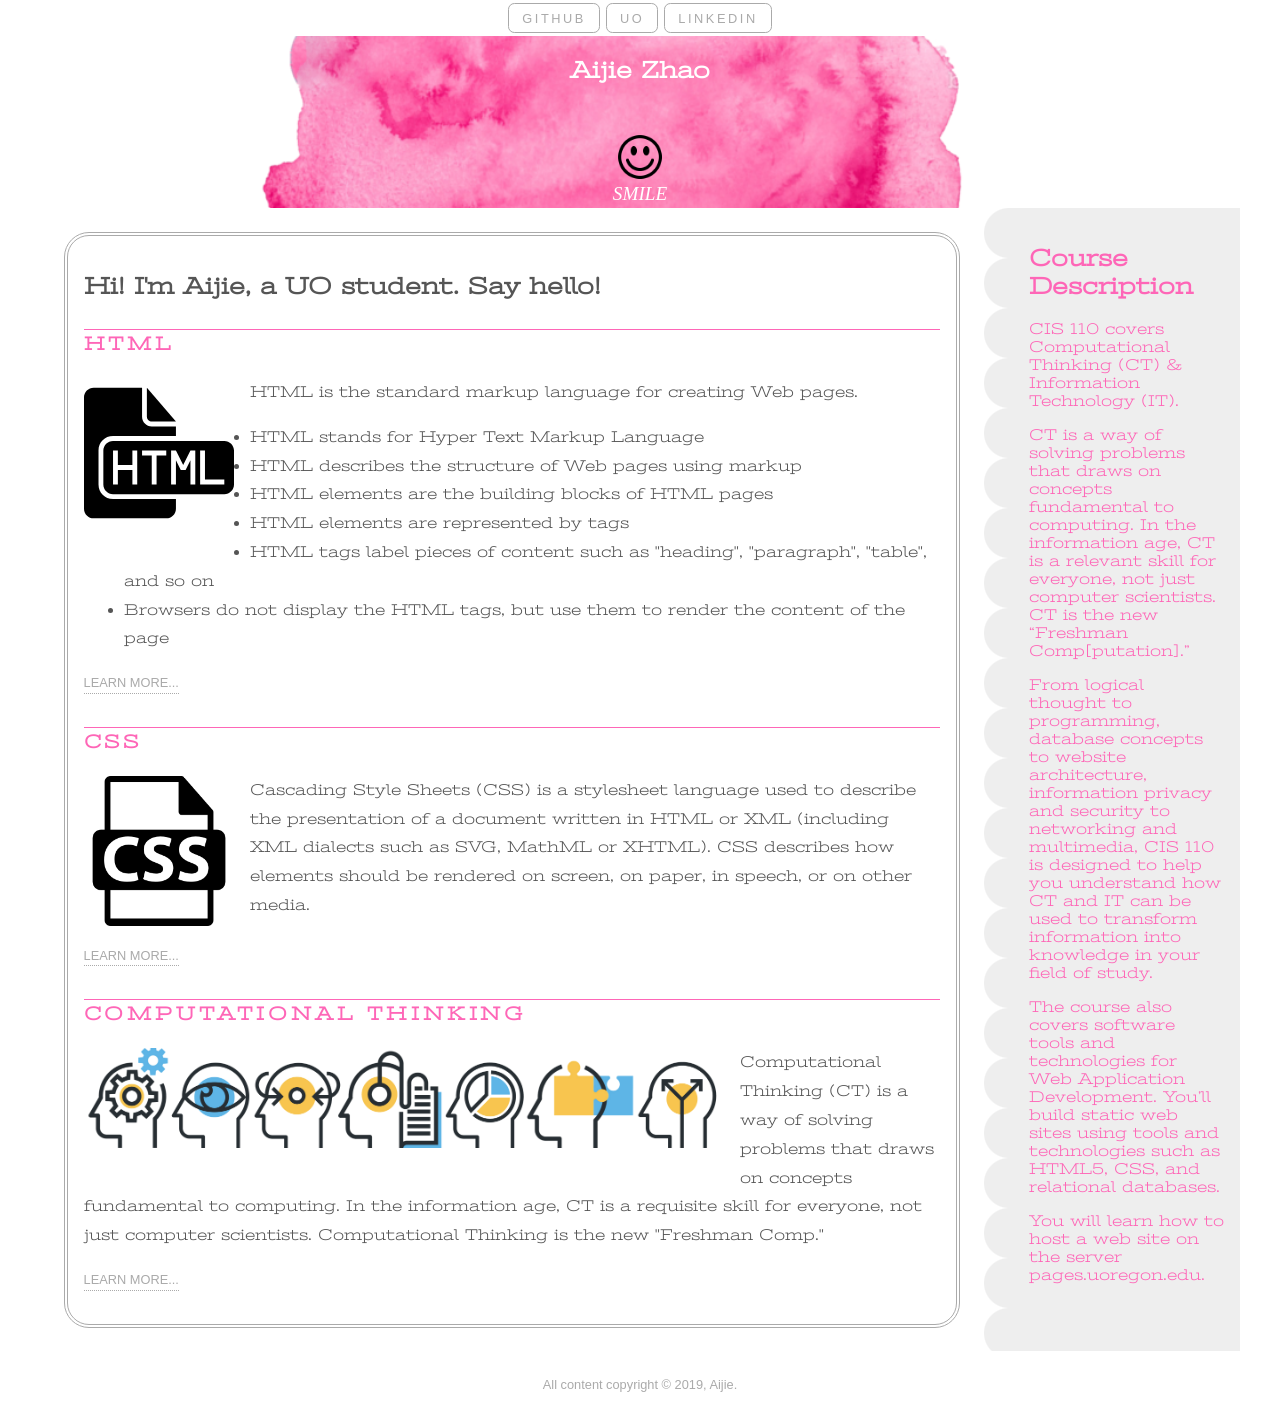
<file: index.html>
<!doctype html>
<html>

<head>
  <meta charset="UTF-8">
  <title>CIS 110 code portfolio</title>
  <meta name="viewport" content="width=device-width, initial-scale=1">
  <link href="https://fonts.googleapis.com/css?family=Stint+Ultra+Expanded" rel="stylesheet">
  <style>
    @import url(portfolio-rwd.css);
  </style>
</head>

<body>
  <div id="container">
    <header>
      <nav>
        <ul>
          <li><a href="https://github.com/aijiezhao">github</a></li>
          <li><a href="https://economics.uoregon.edu/profile/aijie/">UO</a></li>
          <li><a href="https://www.linkedin.com/in/%E8%89%BE%E6%B4%81-%E8%B5%B5-2a73a61aa/">Linkedin</a></li>
        </ul>
      </nav>
      <h2>Aijie Zhao</h2>
      <h1><img src="images/Smile.png" height="50px" alt="smilly"></h1>
      <p>SMILE</p>
    </header>

    <main>
      <h2>Hi! I'm Aijie, a UO student. Say hello!</h2>
      <h3>HTML</h3>
      <p><img src="images/html.svg" height="150px" alt="html"> HTML is the standard markup language for creating Web pages.</p>
      <ul>
        <li>HTML stands for Hyper Text Markup Language</li>
        <li>HTML describes the structure of Web pages using markup</li>
        <li>HTML elements are the building blocks of HTML pages</li>
        <li>HTML elements are represented by tags</li>
        <li>HTML tags label pieces of content such as "heading", "paragraph", "table", and so on</li>
        <li>Browsers do not display the HTML tags, but use them to render the content of the page</li>
      </ul>
      <p class="more"><a href="">Learn more...</a></p>

      <h3>CSS</h3>
      <p><img src="images/css.png" height="150px" alt="css">Cascading Style Sheets (CSS) is a stylesheet language used to describe the presentation of a document written in HTML or XML (including XML dialects such as SVG, MathML or XHTML). CSS describes how elements should be rendered on screen, on paper, in speech, or on other media.</p>
      <p class="more"><a href="">Learn more...</a></p>

      <h3> Computational Thinking</h3>
      <p><img src="images/computational_thinking.png" height="100px" alt="ct"> Computational Thinking (CT) is a way of solving problems that draws on concepts fundamental to computing. In the information age, CT is a requisite skill for everyone, not just computer scientists. Computational Thinking is the new "Freshman Comp."</p>
      <p class="more"><a href="">Learn more...</a></p>
    </main>

    <aside class="right">
      <h2>Course Description</h2>
      <p>CIS 110 covers Computational Thinking (CT) & Information Technology (IT).</p>
      <p>CT is a way of solving problems that draws on concepts fundamental to computing. In the information age, CT is a relevant skill for everyone, not just computer scientists. CT is the new “Freshman Comp[putation].”</p>
      <p>From logical thought to programming, database concepts to website architecture, information privacy and security to networking and multimedia, CIS 110 is designed to help you understand how CT and IT can be used to transform information into knowledge in your field of study.</p>
      <p>The course also covers software tools and technologies for Web Application Development. You’ll build static web sites using tools and technologies such as HTML5, CSS, and relational databases.</p>
      <p>You will learn how to host a web site on the server pages.uoregon.edu.</p>
    </aside>

    <footer>
      <p>All content copyright &copy; 2019, Aijie.</p>
    </footer>
  </div>
</body>

</html>
</file>
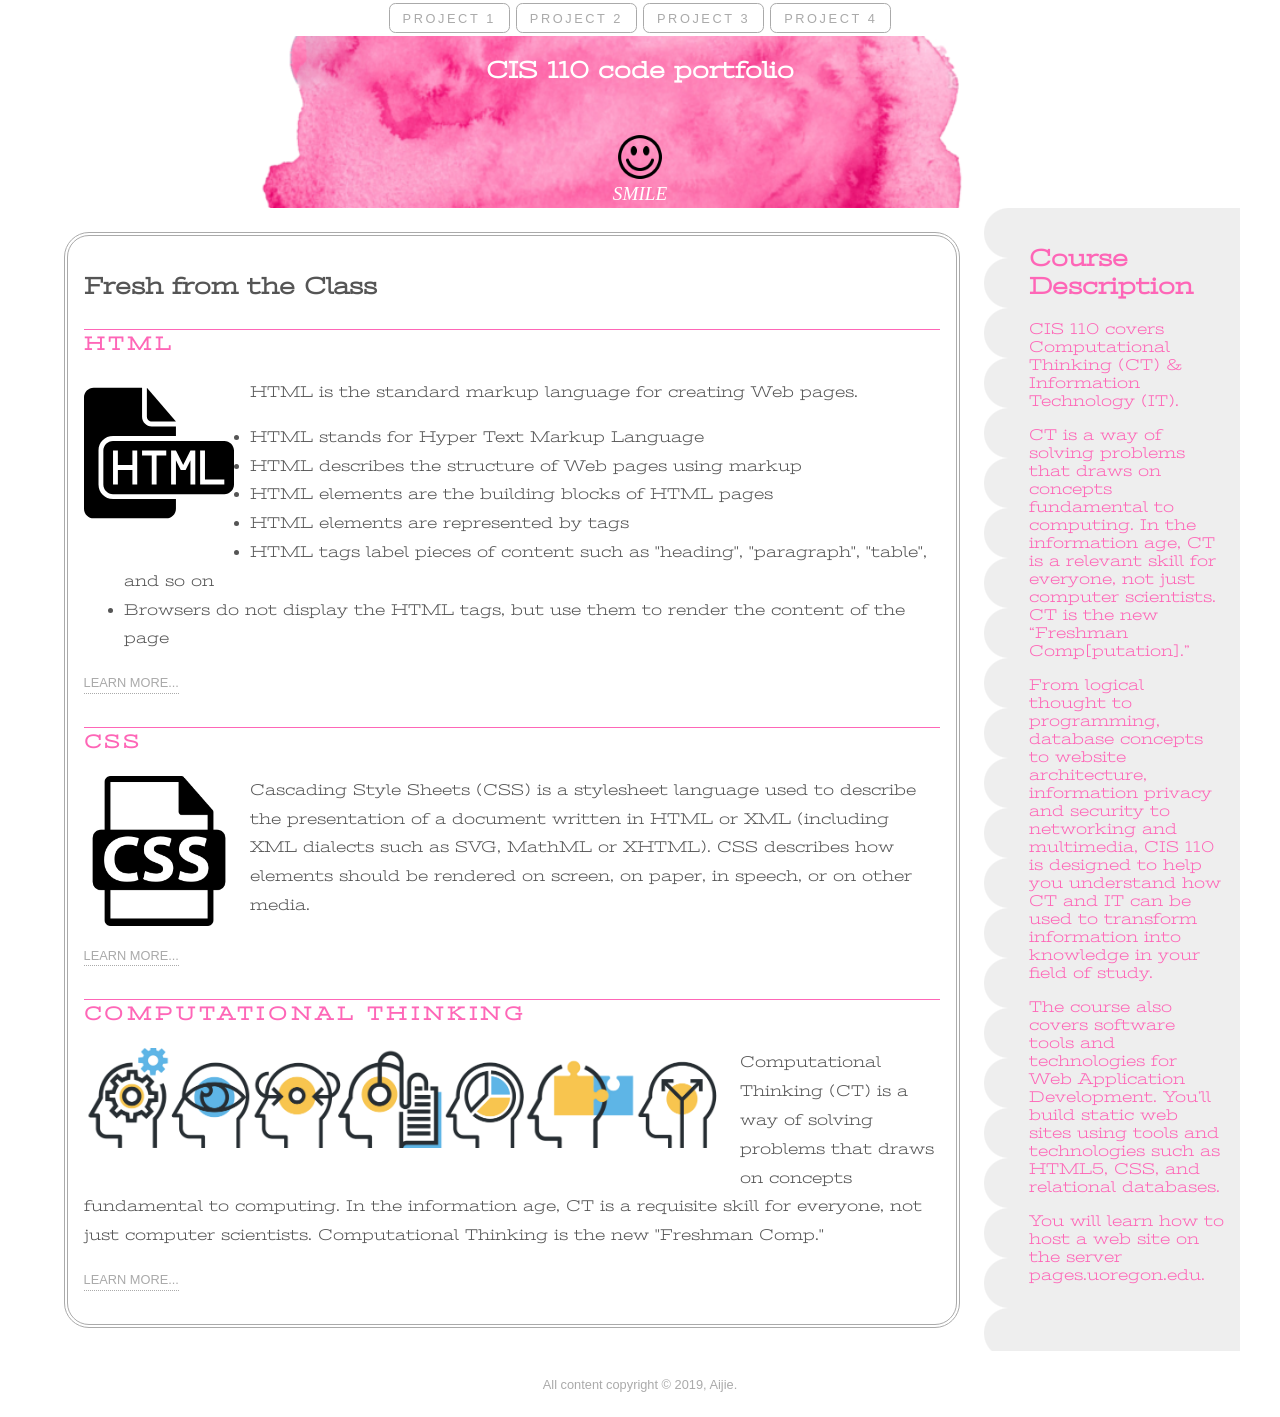
<file: aijie_bio.html>
<!doctype html>
<html>

<head>
  <meta charset="UTF-8">
  <title>CIS 110 code portfolio</title>
  <meta name="viewport" content="width=device-width, initial-scale=1">
  <link href="https://fonts.googleapis.com/css?family=Stint+Ultra+Expanded" rel="stylesheet">
  <style>
    @import url(portfolio-rwd.css);
  </style>
</head>

<body>
  <div id="container">
    <header>
      <nav>
        <ul>
          <li><a href="https://pages.uoregon.edu/aijie/110/p1/">project 1</a></li>
          <li><a href="https://pages.uoregon.edu/aijie/110/p2/">project 2</a></li>
          <li><a href="https://pages.uoregon.edu/aijie/110/p3/">project 3</a></li>
          <li><a href="https://pages.uoregon.edu/aijie/110/p4/">project 4</a></li>
        </ul>
      </nav>
      <h2>CIS 110 code portfolio</h2>
      <h1><img src="images/Smile.png" height="50px" alt="CIS 110 code portfolio"></h1>
      <p>SMILE</p>
    </header>

    <main>
      <h2>Fresh from the Class</h2>
      <h3>HTML</h3>
      <p><img src="images/html.svg" height="150px" alt="html"> HTML is the standard markup language for creating Web pages.</p>
      <ul>
        <li>HTML stands for Hyper Text Markup Language</li>
        <li>HTML describes the structure of Web pages using markup</li>
        <li>HTML elements are the building blocks of HTML pages</li>
        <li>HTML elements are represented by tags</li>
        <li>HTML tags label pieces of content such as "heading", "paragraph", "table", and so on</li>
        <li>Browsers do not display the HTML tags, but use them to render the content of the page</li>
      </ul>
      <p class="more"><a href="">Learn more...</a></p>

      <h3>CSS</h3>
      <p><img src="images/css.png" height="150px" alt="css">Cascading Style Sheets (CSS) is a stylesheet language used to describe the presentation of a document written in HTML or XML (including XML dialects such as SVG, MathML or XHTML). CSS describes how elements should be rendered on screen, on paper, in speech, or on other media.</p>
      <p class="more"><a href="">Learn more...</a></p>

      <h3> Computational Thinking</h3>
      <p><img src="images/computational_thinking.png" height="100px" alt="ct"> Computational Thinking (CT) is a way of solving problems that draws on concepts fundamental to computing. In the information age, CT is a requisite skill for everyone, not just computer scientists. Computational Thinking is the new "Freshman Comp."</p>
      <p class="more"><a href="">Learn more...</a></p>
    </main>

    <aside class="right">
      <h2>Course Description</h2>
      <p>CIS 110 covers Computational Thinking (CT) & Information Technology (IT).</p>
      <p>CT is a way of solving problems that draws on concepts fundamental to computing. In the information age, CT is a relevant skill for everyone, not just computer scientists. CT is the new “Freshman Comp[putation].”</p>
      <p>From logical thought to programming, database concepts to website architecture, information privacy and security to networking and multimedia, CIS 110 is designed to help you understand how CT and IT can be used to transform information into knowledge in your field of study.</p>
      <p>The course also covers software tools and technologies for Web Application Development. You’ll build static web sites using tools and technologies such as HTML5, CSS, and relational databases.</p>
      <p>You will learn how to host a web site on the server pages.uoregon.edu.</p>
    </aside>

    <footer>
      <p>All content copyright &copy; 2019, Aijie.</p>
    </footer>
  </div>
</body>

</html>
</file>
